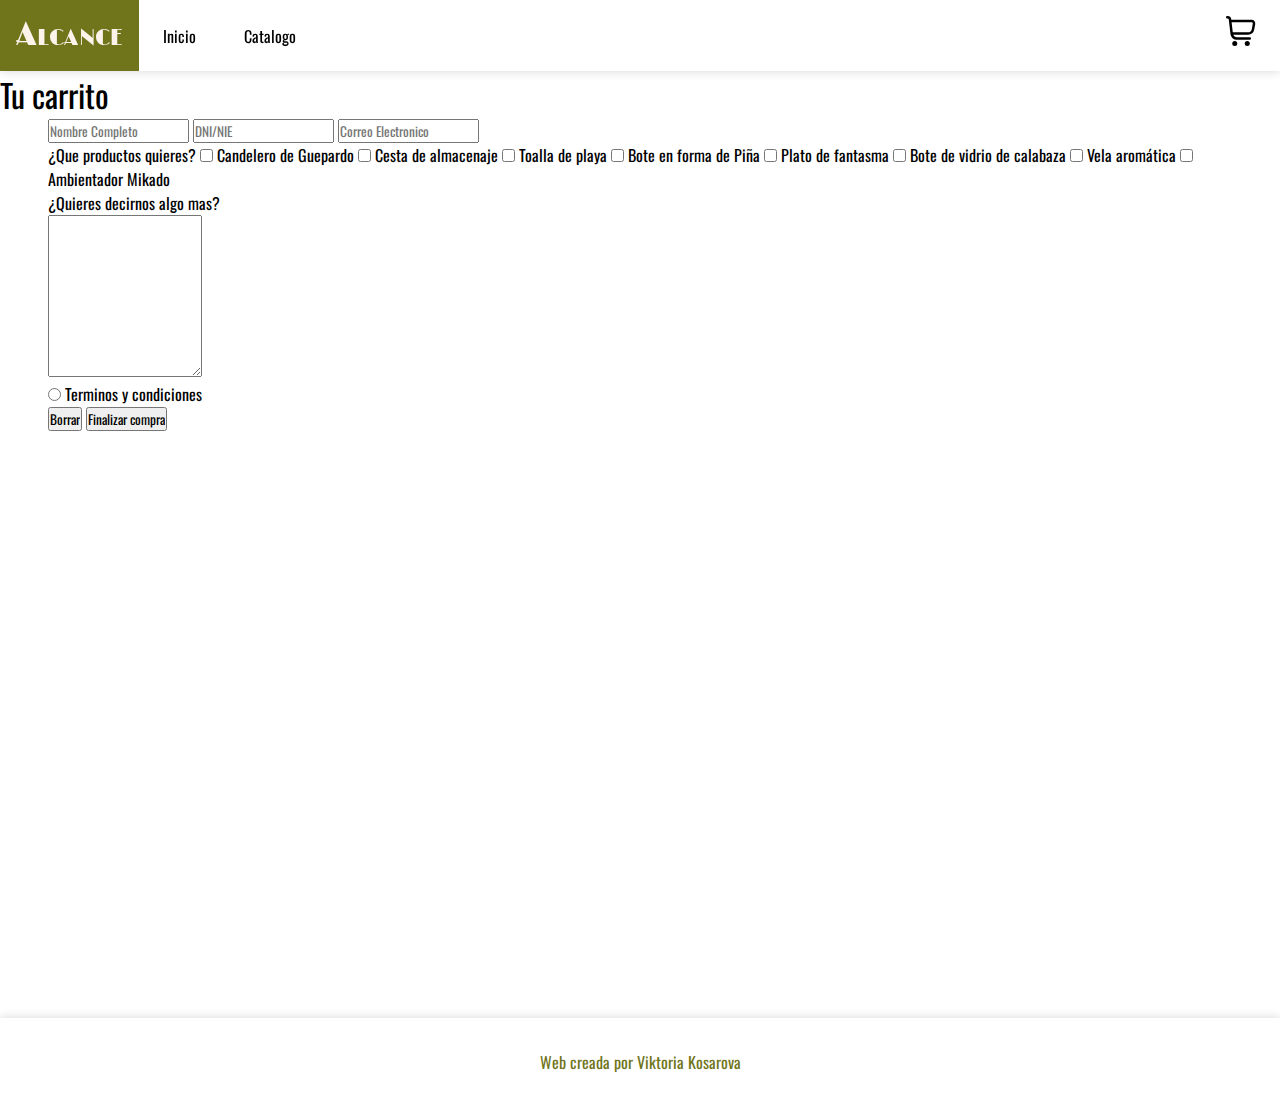
<file: cuentionario.html>
<!DOCTYPE html>
<html lang="es">
<head>
    <meta charset="UTF-8">
    <meta name="viewport" content="width=device-width, initial-scale=1.0">
    <title>AlCance - Comprar</title>
    <link rel="stylesheet" href="/styles/style.css">
</head>
<body>
    <header>
        <nav>
            <div class="logo">Alcance</div>
            <div>
               <ul>
                <li><a href="index.html">Inicio</a></li>
                <li><a href="productos.html">Catalogo</a></li>
                </ul>
                <a href="cuentionario.html">
                    <img src="images/iconos/carrito-de-compras.svg" alt="carrito de compra" width="30">
                </a> 
            </div>
        </nav>
    </header>
    <main>
        <h1 class="logo-alcance">Tu carrito</h1>
        <form class="section" id="formulario-compra" action="#">
                <input type="text" name="name" id="name" placeholder="Nombre Completo" class="div__input-basico">
        
                <input type="text" name="dni" id="dni" class="div__input-basico" placeholder="DNI/NIE">  
         
                <input type="email" name="email" id="email" placeholder="Correo Electronico" class="div__input-basico"> 
          
            <div class="div__seleccionar-producto">
                <span>¿Que productos quieres?</span>
                <input type="checkbox" name="candelabroGuepardo" id="candelabroGuepardo" value="candelabroGuepardo">
                <label for="candelabroGuepardo">Candelero de Guepardo</label>

                <input type="checkbox" name="cestaAlmacenaje" id="cestaAlmacenaje" value="cestaAlmacenaje">
                <label for="cestaAlmacenaje">Cesta de almacenaje</label>

                <input type="checkbox" name="toallaPlaya" id="toallaPlaya" value="toallaPlaya">
                <label for="toallaPlaya">Toalla de playa</label>

                <input type="checkbox" name="botePina" id="botePina" value="botePina">
                <label for="botePina">Bote en forma de Piña</label>
                
                <input type="checkbox" name="platoFantasma" id="platoFantasma" value="platoFantasma">
                <label for="platoFantasma">Plato de fantasma</label>
        
                <input type="checkbox" name="boteCalabaza" id="boteCalabaza" value="boteCalabaza">
                <label for="boteCalabaza">Bote de vidrio de calabaza</label>

                <input type="checkbox" name="velaAromatica" id="velaAromatica" value="velaAromatica">
                <label for="velaAromatica">Vela aromática</label>

                <input type="checkbox" name="ambientadorMikado" id="ambientadorMikado" value="ambientadorMikado">
                <label for="ambientadorMikado">Ambientador Mikado</label>
            </div>
            <div class="div__comentario">
                <label for="productsBuy"><b>¿Quieres decirnos algo mas?</b></label><br>
                <textarea name="productsBuy" id="productsBuy" cols="22" rows="8"></textarea> 
            </div>
            <div>
                <input type="radio" id="terminosCondiciones" name="terminosCondiciones">
                <label for="terminosCondiciones">Terminos y condiciones</label> 
            </div>
            <div>
                <input type="reset" value="Borrar">
                <input type="submit" value="Finalizar compra"> 
            </div>
            
        </form>
    </main>

    <footer>
        <span>Web creada por Viktoria Kosarova</span>
    </footer>
</body>
</html>
</file>
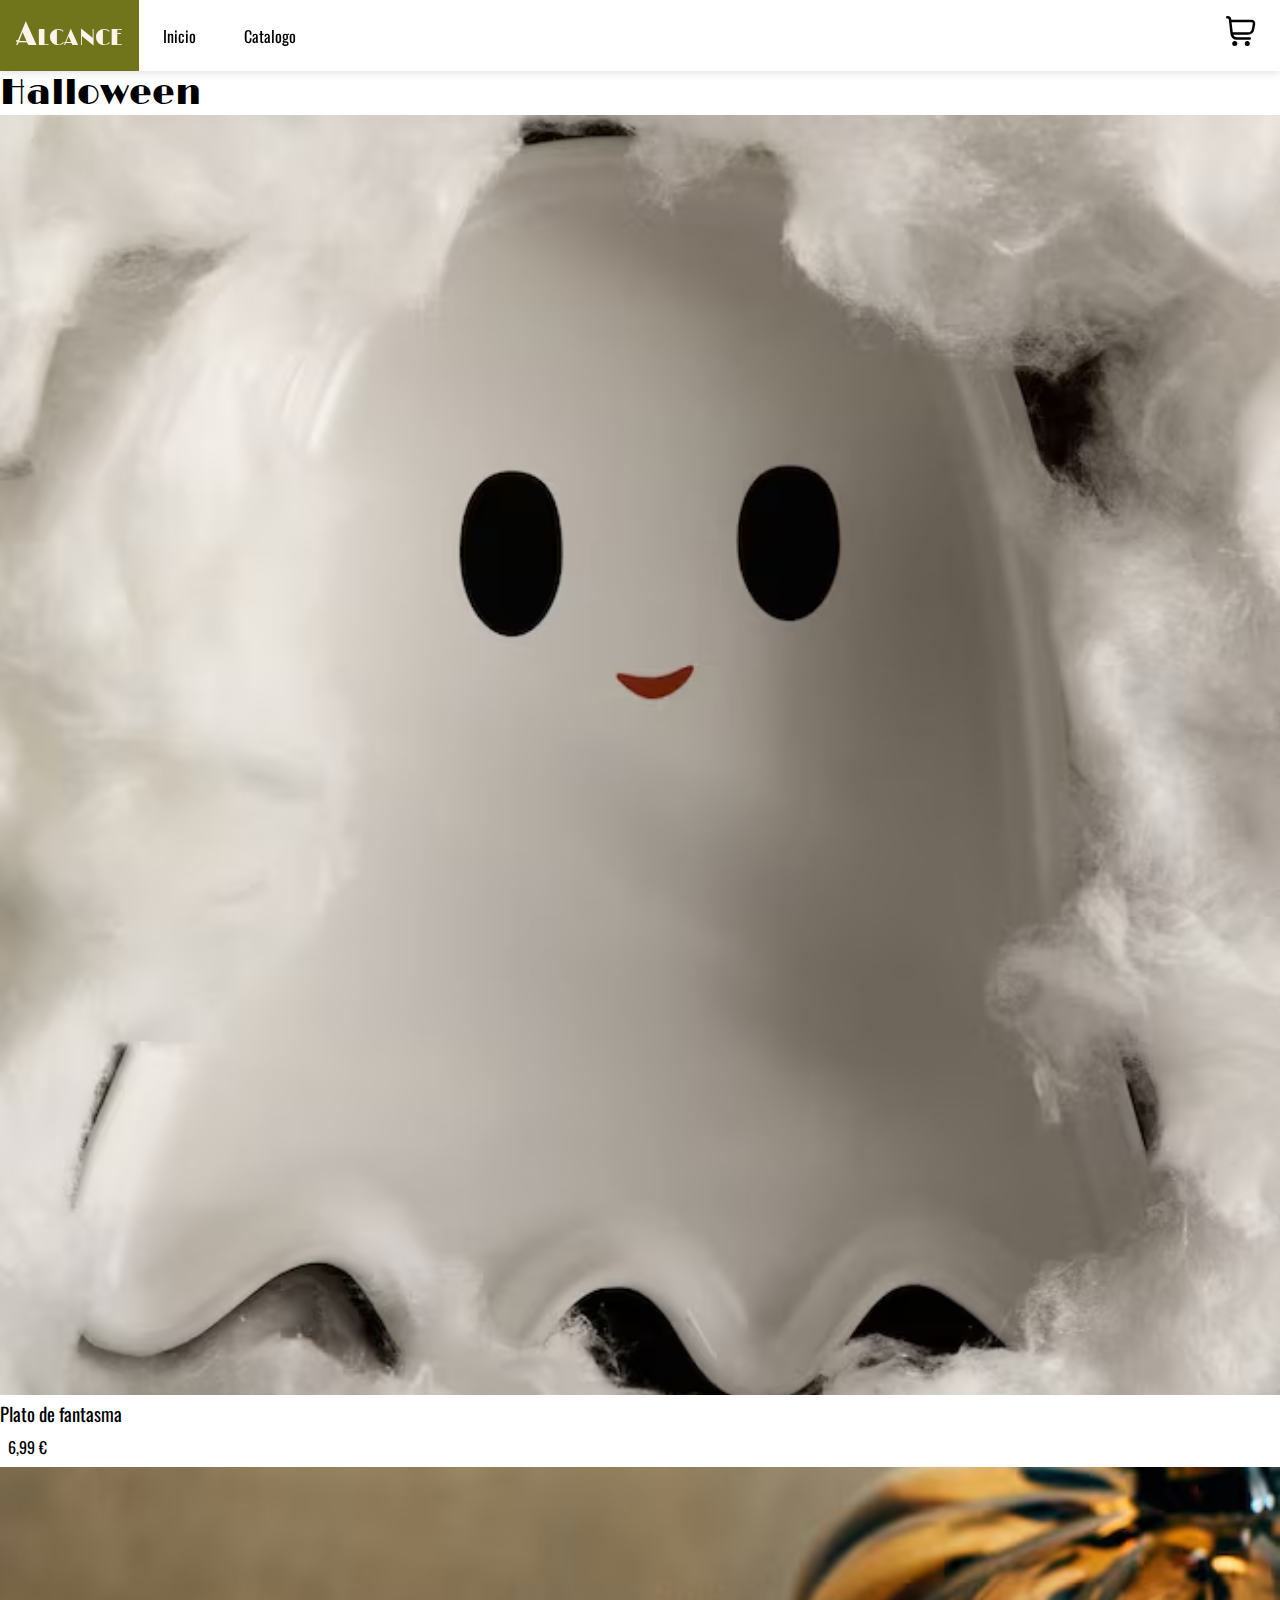
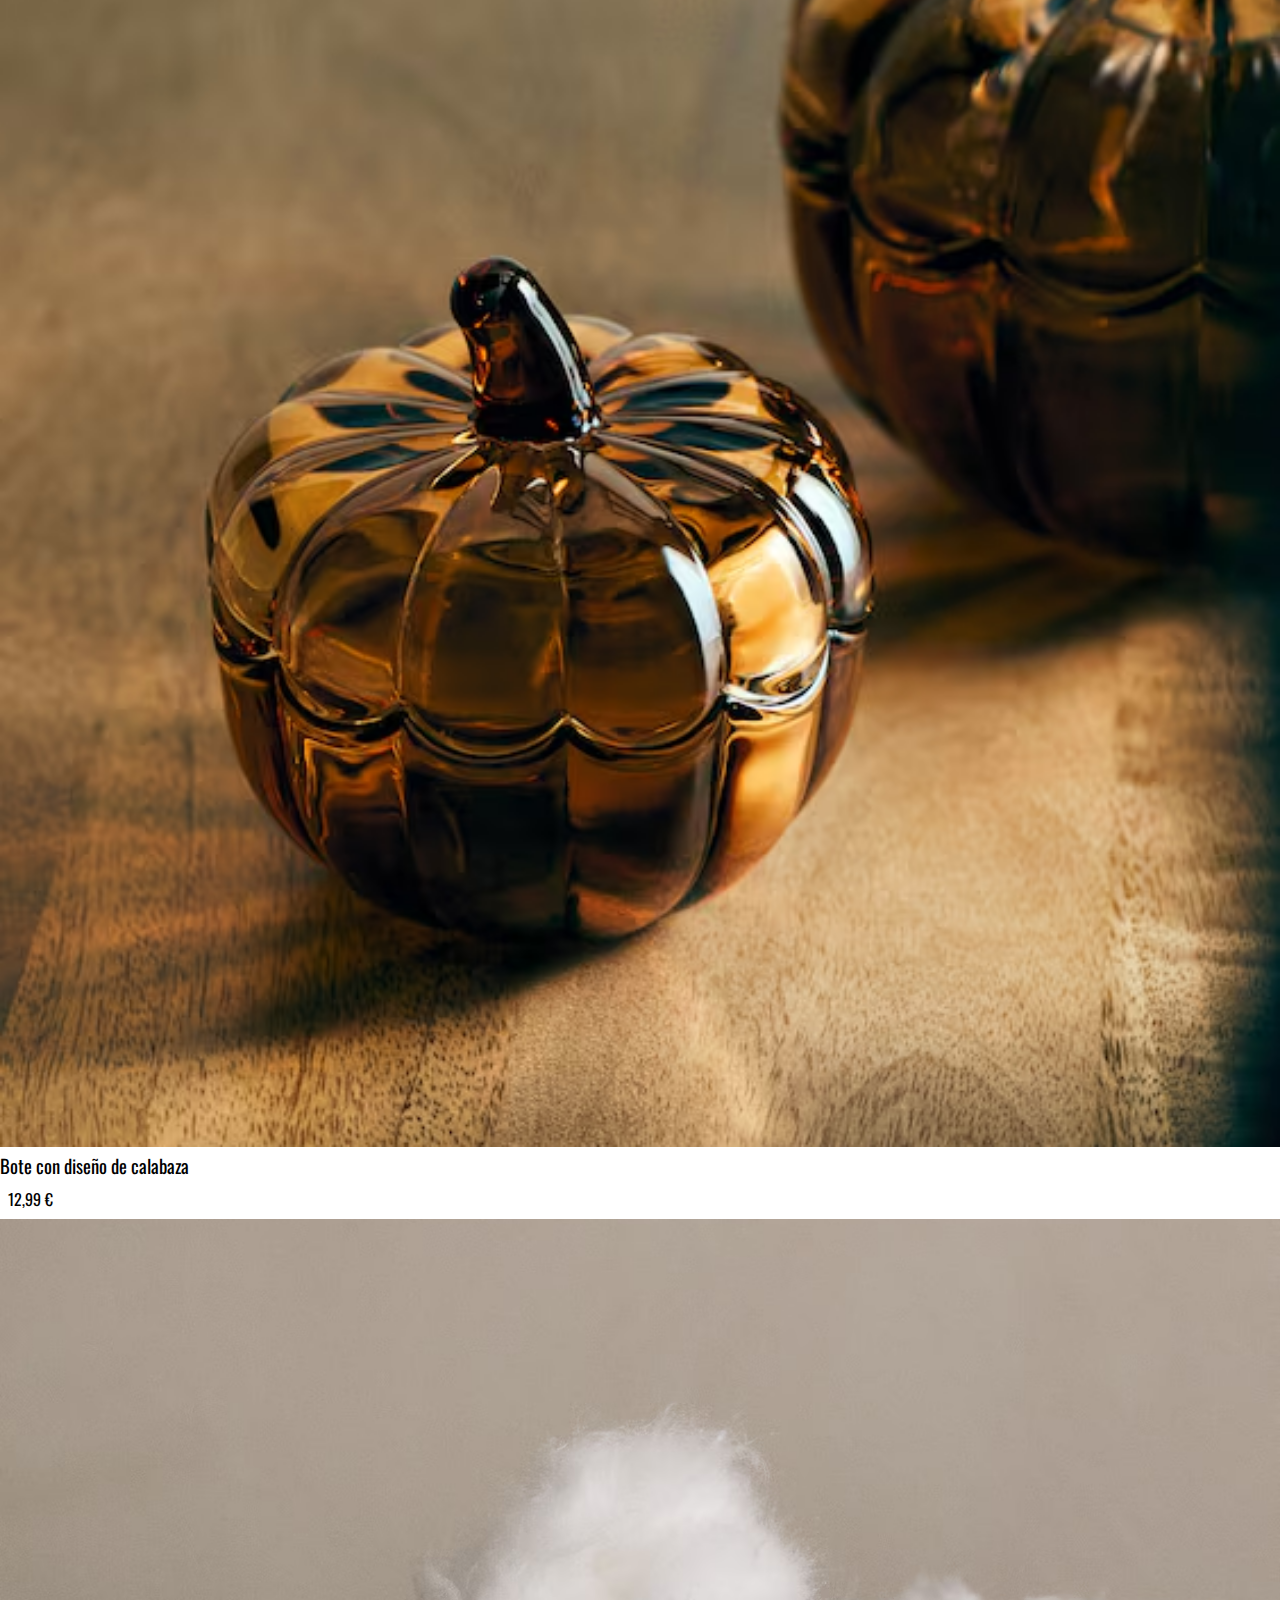
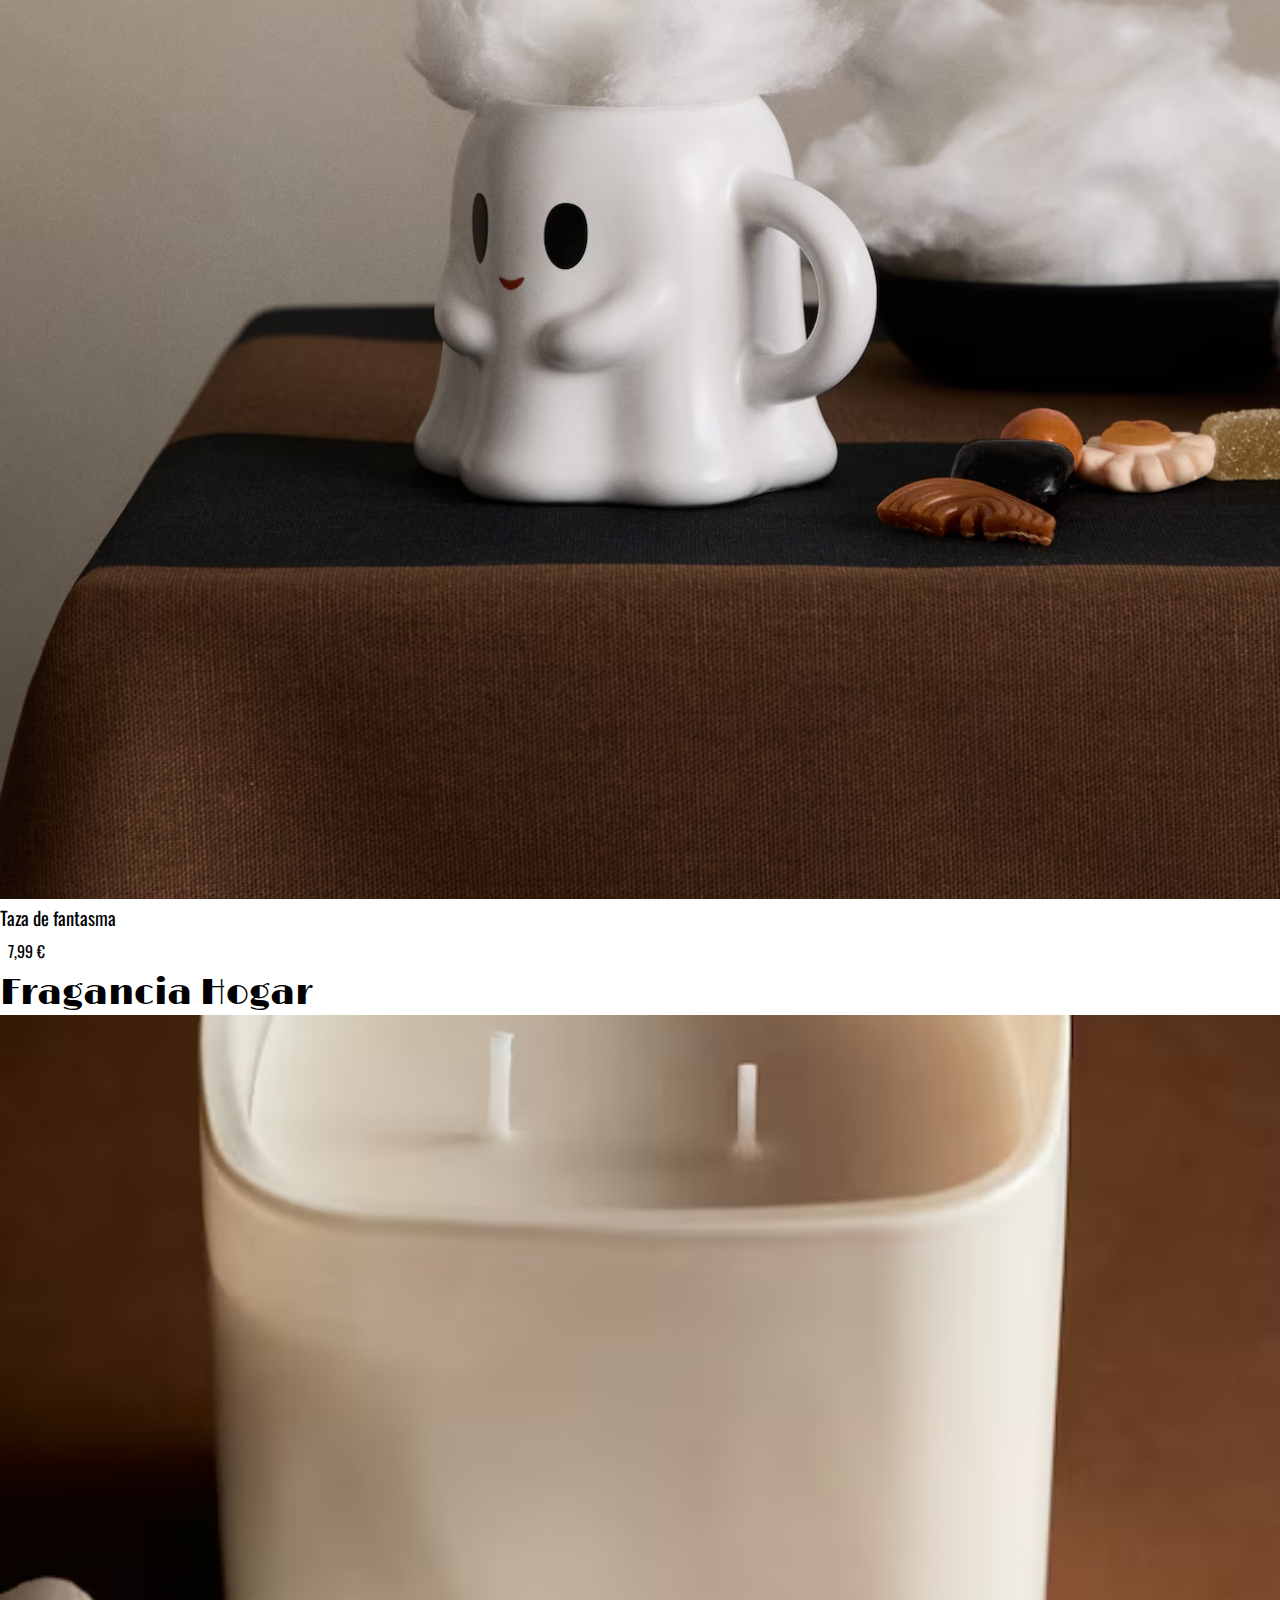
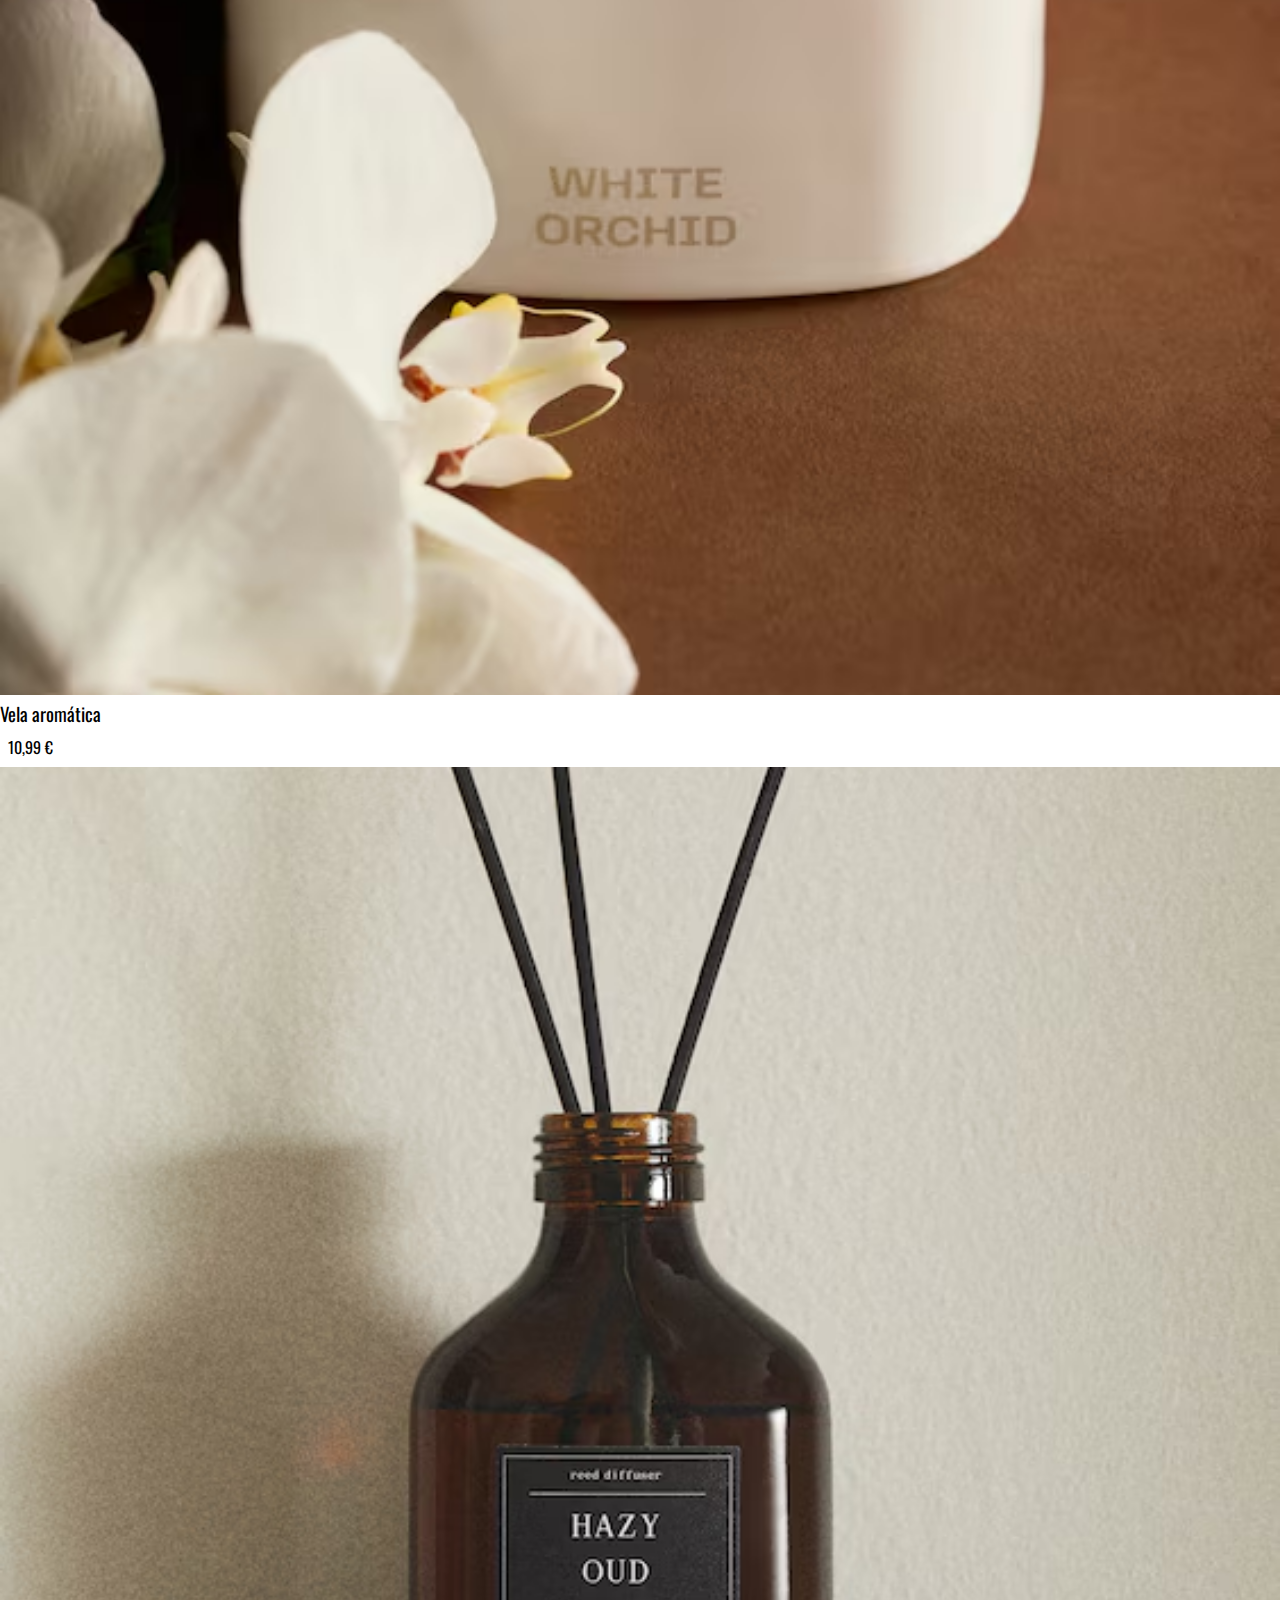
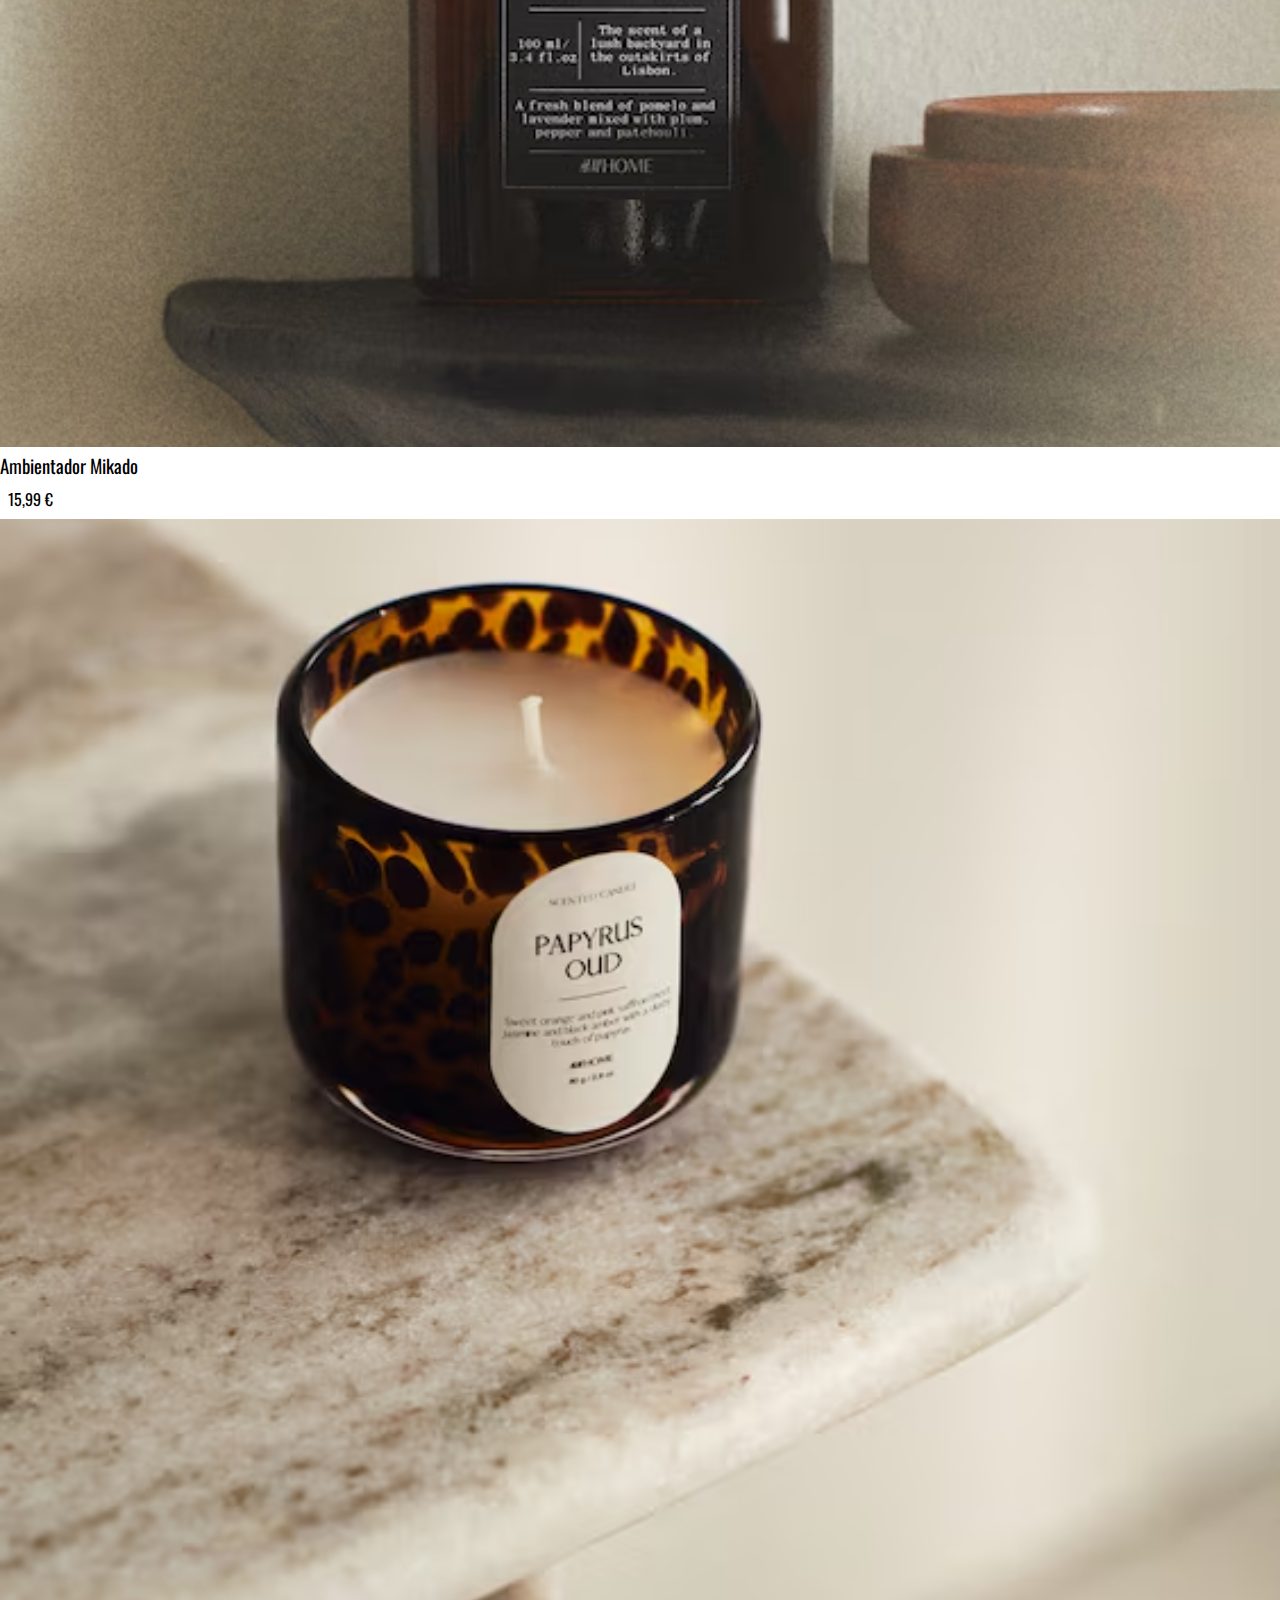
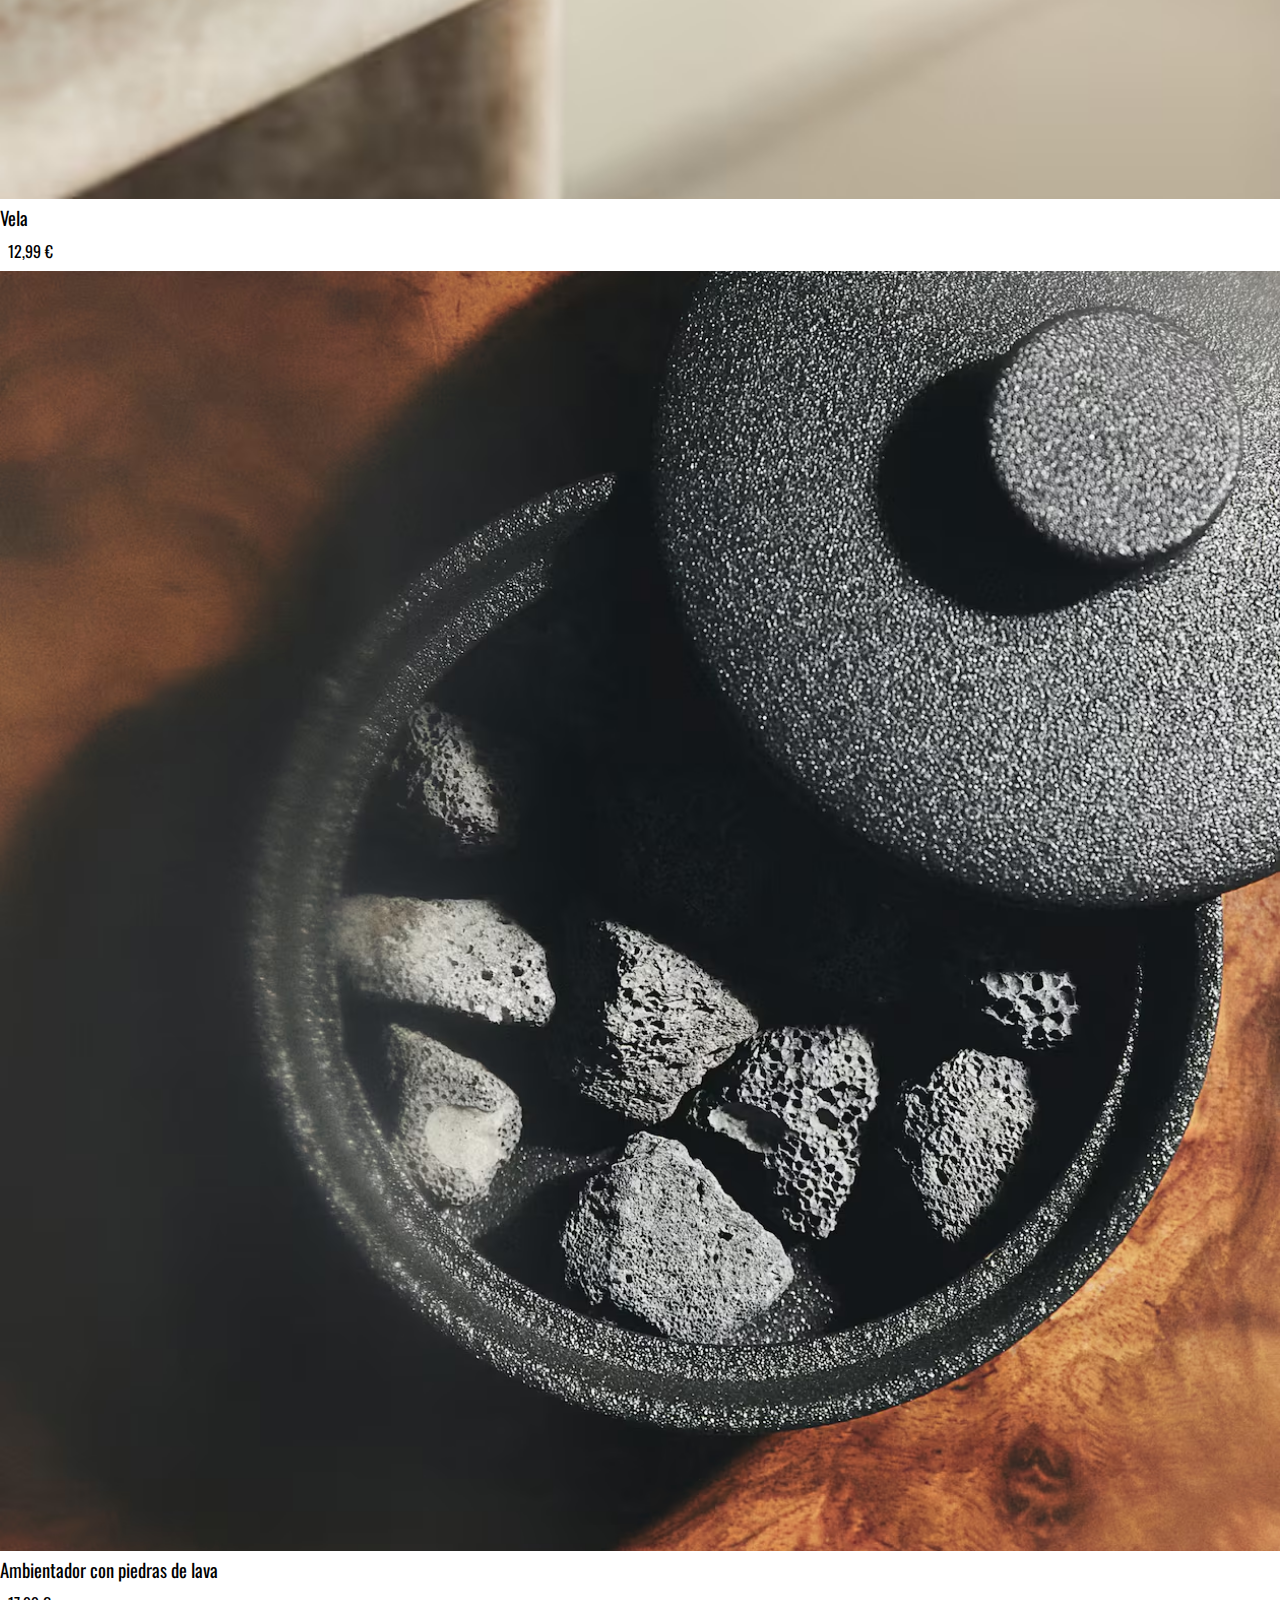
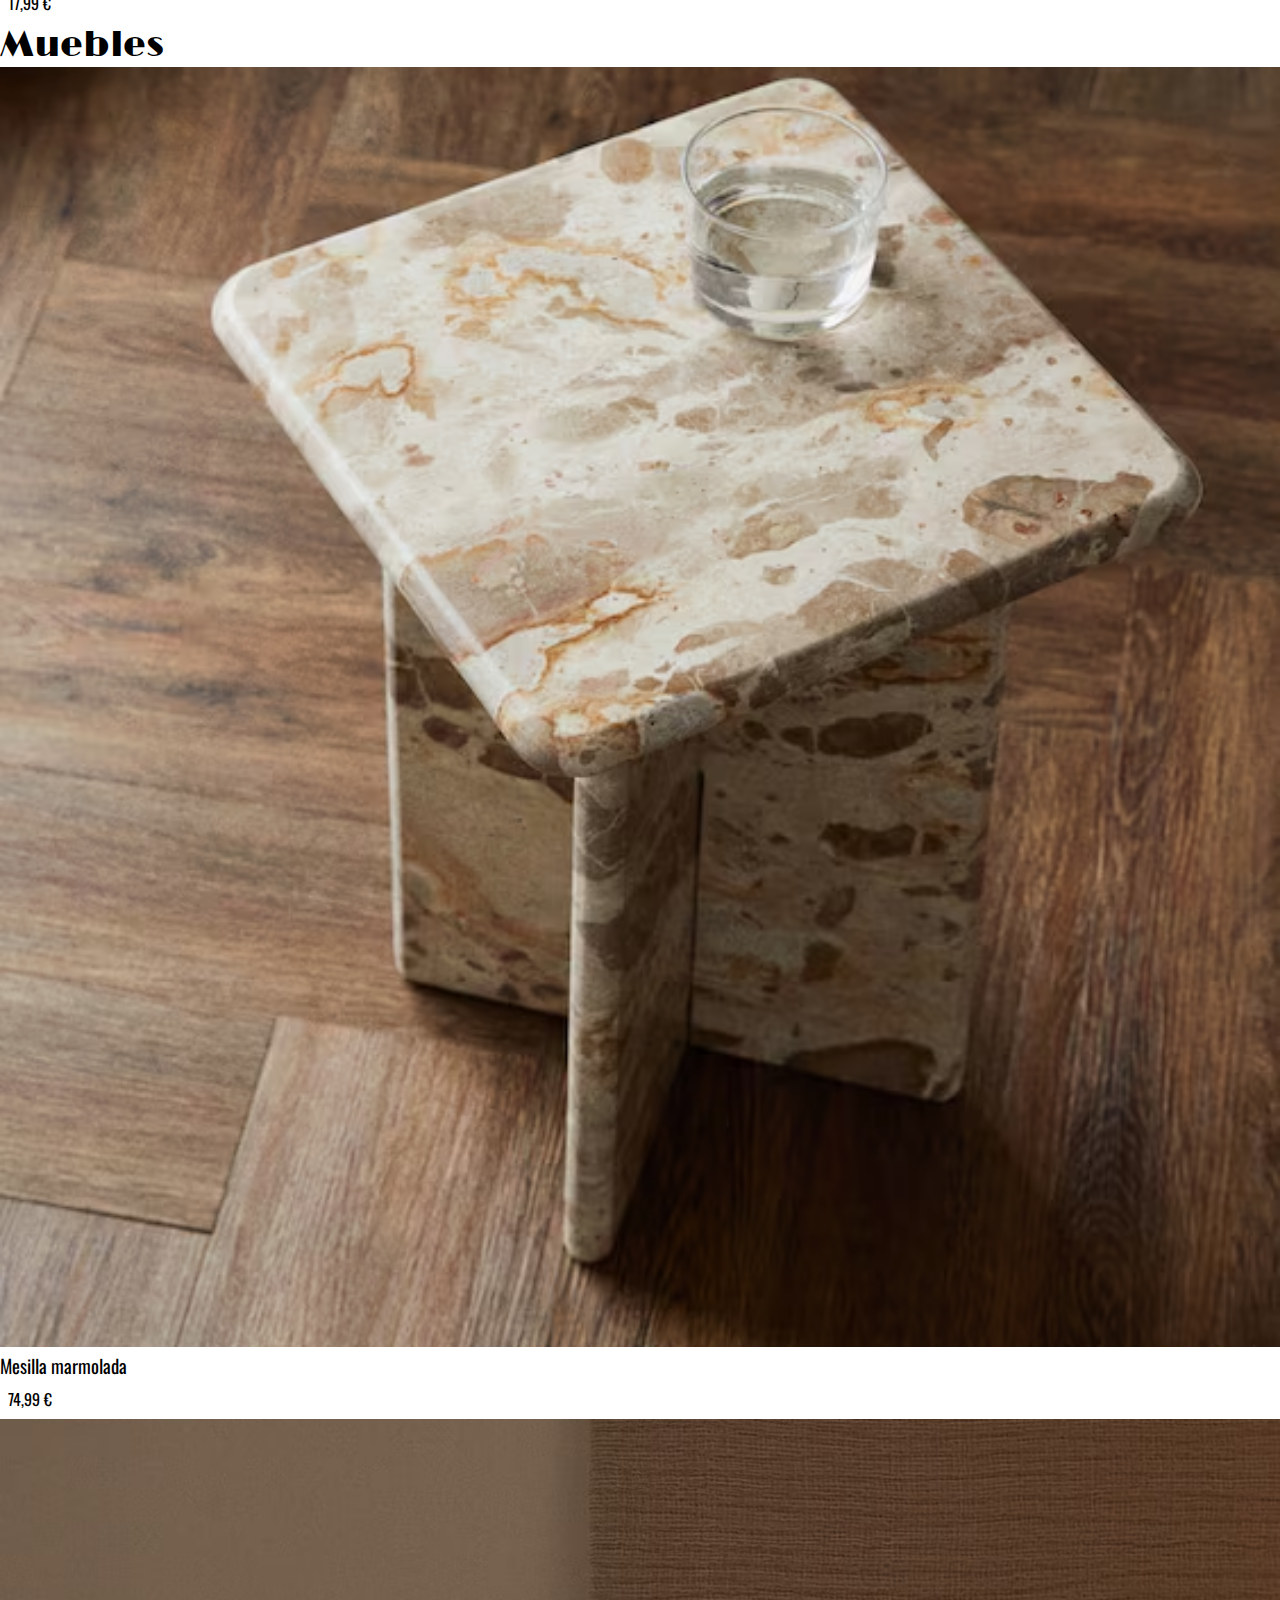
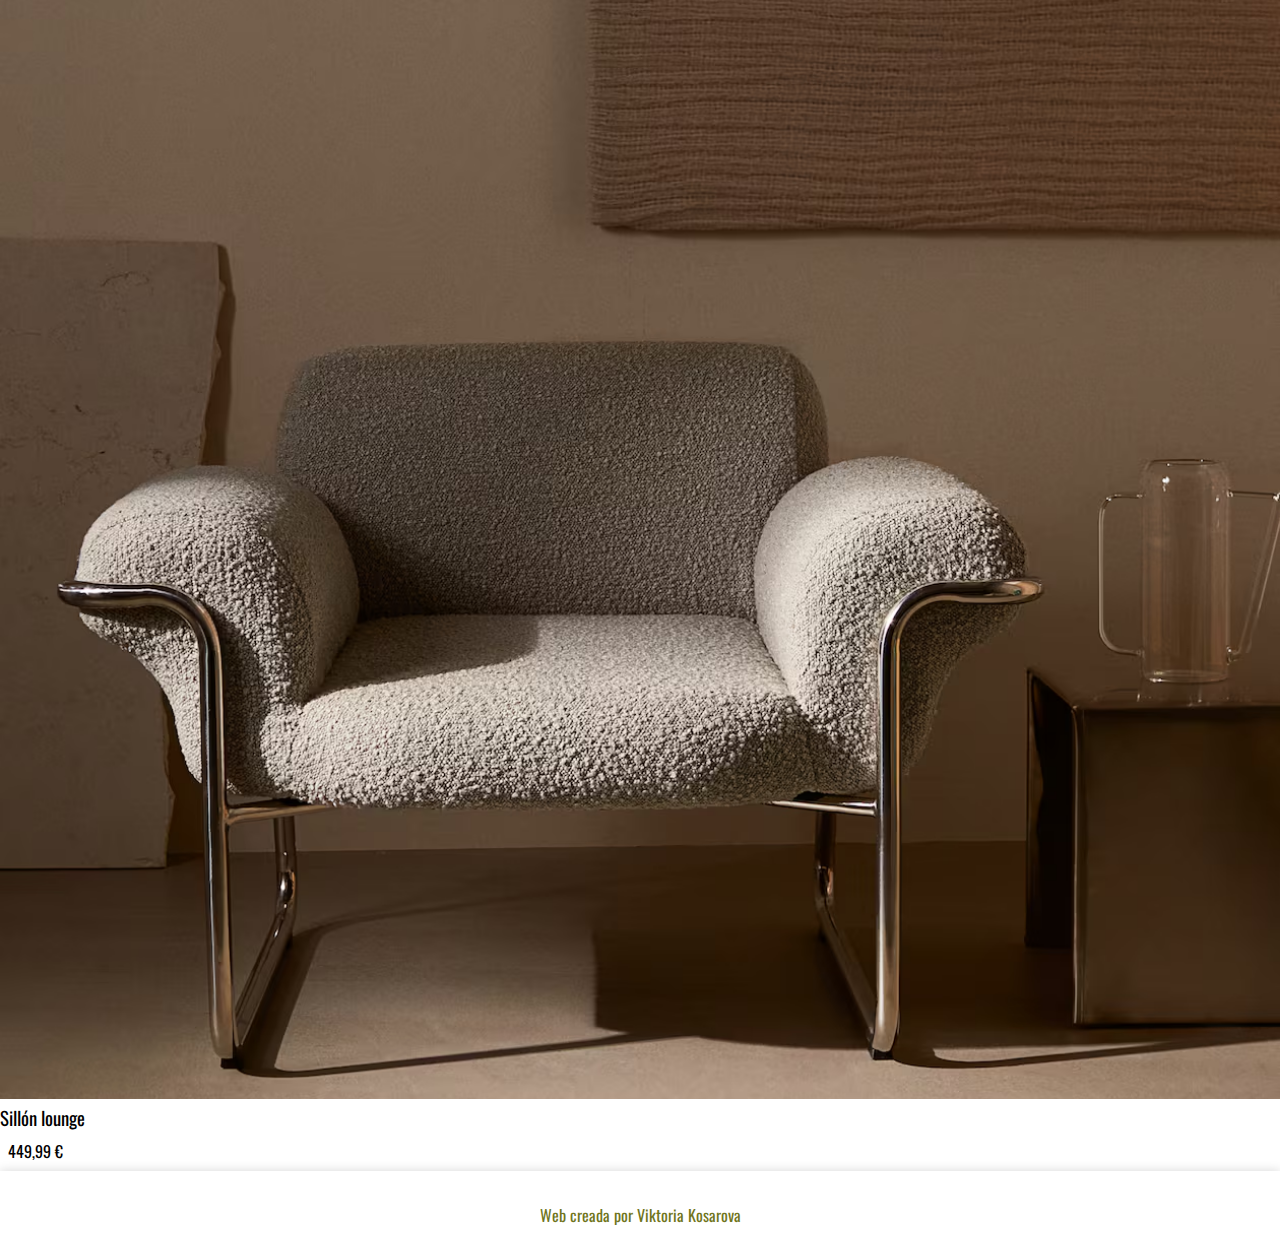
<file: productos.html>
<!DOCTYPE html>
<html lang="es">
<head>
    <meta charset="UTF-8">
    <meta name="viewport" content="width=device-width, initial-scale=1.0">
    <title>AlCance - Productos</title>
    <link rel="stylesheet" href="/styles/style.css">
    <link rel="stylesheet" href="/styles/styleMain.css">
    <link rel="stylesheet" href="/styles/styleNovedades.css">
    <link rel="stylesheet" href="/styles/styleAbout-us.css">
</head>
<body>
    <header>
        <nav>
            <div class="logo">Alcance</div>
            <div>
               <ul>
                <li><a href="index.html">Inicio</a></li>
                <li><a href="productos.html">Catalogo</a></li>
                </ul>
                <a href="cuentionario.html">
                    <img src="images/iconos/carrito-de-compras.svg" alt="carrito de compra" width="30">
                </a> 
            </div>
        </nav>
    </header>
    <main id="catalogo">
        <!-- <h1><span>AlCance</span> - catalogo</h1> -->
        <section class="section__products">
            <h2><span>Halloween</span></h2>
            <div class="div__products">
                <div class="div__product-card">
                    <img src="/images/productos/halloween/plato-fantasma.avif" alt="Plato con forma de fantasma" class="img__cuadrada">
                    <div>
                        <h3>Plato de fantasma</h3>
                        <div class="price">6,99 &#8364;</div>
                    </div>
                </div>
                <div class="div__product-card">
                    <img src="/images/productos/halloween/tarroCalabaza.avif" alt="Tarro con forma de calabaza" class="img__cuadrada">
                    <div>
                        <h3>Bote con diseño de calabaza</h3>
                        <div class="price">12,99 &#8364;</div>
                    </div>
                </div>
                <div class="div__product-card">
                    <img src="/images/productos/halloween/taza-fantasma.avif" alt="Taza con forma de fantasma" class="img__cuadrada">
                    <div>
                        <h3>Taza de fantasma</h3>
                        <div class="price">7,99 &#8364;</div>
                    </div>
                </div>
            </div>
        </section>
        <section class="section__products">
            <h2><span>Fragancia Hogar</span></h2>
            <div class="div__products">
                <div class="div__product-card">
                    <img src="/images/productos/lineaFija/velaOrchid.avif" alt="Vela con olor a orquidea" class="img__cuadrada">
                    <div>
                        <h3>Vela aromática</h3>
                        <div class="price">10,99 &#8364;</div>
                    </div>
                </div>
                <div class="div__product-card">
                    <img src="/images/productos/lineaFija/ambientadorMikado.avif" alt="Producto ambientador formato mikado" class="img__cuadrada">
                    <div>
                        <h3>Ambientador Mikado</h3>
                        <div class="price">15,99 &#8364;</div>
                    </div>
                </div>
                <div class="div__product-card">
                    <img src="/images/productos/lineaFija/vela.avif" alt="Vela basica" class="img__cuadrada">
                    <div>
                        <h3>Vela</h3>
                        <div class="price">12,99 &#8364;</div>
                    </div>
                </div>
                <div class="div__product-card">
                    <img src="/images/productos/lineaFija/ambientado-piedra.avif" alt="Ambientador con piedras de lava" class="img__cuadrada">
                    <div>
                        <h3>Ambientador con piedras de lava</h3>
                        <div class="price">17,99 &#8364;</div>
                    </div>
                </div>
            </div>
        </section>
        <section class="section__products">
            <h2><span>Muebles</span></h2>
            <div class="div__products">
                <div class="div__product-card">
                    <img src="/images/productos/lineaFija/mesa.avif" alt="Mesilla de cafe marmolada" class="img__cuadrada">
                    <div>
                        <h3>Mesilla marmolada</h3>
                        <div class="price">74,99 &#8364;</div>
                    </div>
                </div>
                <div class="div__product-card">
                    <img src="/images/productos/lineaFija/sillon.avif" alt="Sillon individual con estructura metalica" class="img__cuadrada">
                    <div>
                        <h3>Sillón lounge</h3>
                        <div class="price">449,99 &#8364;</div>
                    </div>
                </div>
            </div>
        </section>
    </main>
    <footer>
        <span>Web creada por Viktoria Kosarova</span>
    </footer>
</body>
</html>
</file>
<file: styles/style.css>
@import url('https://fonts.googleapis.com/css2?family=Gravitas+One&family=Limelight&display=swap');
@import url('https://fonts.googleapis.com/css2?family=Oswald:wght@200..700&display=swap');
:root{
    --verde: #70751C;
    --verde-oscuro: #44470c;
    --beige: #FCF3EB;
    --marron: #492913;
    /*--sombra: #4929133b;*/
    --sombra: rgba(0,0,0,0.16);
}
*{
    margin: 0;
    padding: 0;
    box-sizing: content-box;
    font-family: Arial, Helvetica, sans-serif;
    font-family: "Oswald", sans-serif;
    font-weight:400;

}
body{
    display: grid;
    grid-template-rows: auto 1fr auto;
    min-height: 100dvh;
}
header{
    box-shadow: 0px 0px 10px var(--sombra);
    position: sticky;
    top: 0;
    z-index: 100;
    background-color: #fff;
}
header > nav{
    display: flex;
    flex-direction: row;
    animation: inicioLogo 2s;
}
header > nav > div:last-child{
    width: 100%;
    display: flex;
    justify-content: space-between;
}
header > nav ul{
    list-style: none;
    display: flex;
    flex-direction: row;
    align-items: center;
}
header > nav a{
    padding: 1em 1.5em;
    color: #000;
    text-decoration: none;
}
.logo{
    font-size: 2em;
    font-family: "Limelight", sans-serif;
    font-variant: small-caps;
    background-color: var(--verde);
    color: var(--beige);
    padding: 0.5em;
}

footer{
    padding: 2em;
    color: var(--verde);
    text-align: center;
    box-shadow: 0px 0px 10px var(--sombra);
}

.section{
    min-height: 100vh;
    padding: 0 3em;
}

.section__portada{
    height: 90vh;
    background-image: url('images/productos/habitaculos/diseno-de-interiores-con-marcos-de-fotos-y-sofa.jpg');
    background-size: cover;
    background-position: left;
    background-repeat: no-repeat;
    box-shadow: 0px 0px 10px 0px var(--sombra);
}
.section__portada > div{
    /* padding: 1em 2em; */
    background-color: #492c1844;
    backdrop-filter: blur(4px);
    height: 90vh;
    display: flex;
    flex-direction: column;
    align-items: start;
}
.section__portada div h1{
    text-align: left;
    transform: translateY(10vh);
    font-size: 4em;
    padding: 0 1em;
}
.section__portada div h1 span{
    font-family: "Limelight", sans-serif;
    padding: 0 0.3em;
}
.section__portada .boton{
    transform: translateY(10vh);
}
.boton{
    background-image: linear-gradient(90deg, #000, #000), linear-gradient(90deg, #000, #000);
    background-position: -10px 100%, 100% 100%;
    background-repeat: no-repeat;
    background-size: 0 1px, 100% 1px;
    transition: all .5s cubic-bezier(0.31, 0, 0.13, 1);
    text-decoration: none;
    background-color: transparent;
    border: none;
    font-size: 1.5em;
    padding: 0.5em;
    cursor: pointer;
    display: inline;
    height: auto;
    color: var(--marron);
    margin: 1em 3em;
    text-transform:capitalize;
    text-align: center;
}

.boton:hover{
    background-position: 0 100%, 110% 100%;
    background-size: 100% 100%, 0 100%;
    color: var(--beige);
}

.section__novedades{
    display: flex;
    flex-direction: column;
    justify-content: space-evenly;
    padding-top: 2em;
}
.section__novedades h2{
    padding-bottom: 1em;
}
h2 > span{
    font-family: "Limelight", sans-serif;
    font-size: 1.5em;
}
.div__images-novedades{
    display: flex;
    flex-direction: row;
    justify-content: space-around;
    align-items: center;
    margin: 2em;
    /* height: 90vh; */
}
.div__images-novedades > article{
    box-sizing: border-box;
    border-radius: 0 40%;
    position: relative; 
    padding: 0.6em;
    box-shadow: 0px 0px 10px 0px var(--sombra);
    cursor: pointer;
}
.div__images-novedades article img{
    border-radius: 0 40%;
    aspect-ratio: 1 / 1;
    width: 25vw;
    object-fit: cover;
}
.div__images-novedades article img:hover{
    box-shadow: 0px 0px 15px 10px var(--sombra);
}
.div__images-novedades > article > .price{
    position: absolute;
    bottom: 0;
    right: 0;
    padding: 0.5em;
    background-color: #fff;
    font-size: 1.5em;
    border-radius: 20px 0 0 0;
}

.section__abaut-us{
    background-color: var(--marron);
    height: 90vh;
    color: var(--beige);
    padding: 3em;
    display: flex;
    flex-direction: row;
    justify-content: space-around;
    align-items: center;
}
.section__abaut-us h2{
    font-family: "Limelight", sans-serif;
    font-size: 3em;
    padding: 0.3em 0;
}
.section__map{
    background-color: var(--verde);
    padding: 1em;
    display: flex;
    flex-direction: column;
    align-items: center;
}
.section__map h2{
    color: var(--beige);
    padding: 1em 0;
}
.div__parrafos{
    width: 40vw;
    display: flex;
    flex-direction: column;
}
.div__imagen-about-us{
    width: 35vw;
}
.img__cuadrada{
    width: 100%;
    object-fit: cover;
    aspect-ratio: 1 / 1;
}
.price{
    padding: 0.5em;
}
</file>
<file: styles/styleMain.css>
:root{
    --verde: #70751C;
    --beige: #FCF3EB;
    --marron: #492913;
    /*--sombra: #4929133b;*/
    --sombra: rgba(0,0,0,0.16);
}

.section__portada{
    height: 90vh;
    background-image: url('/images/productos/habitaculos/diseno-de-interiores-con-marcos-de-fotos-y-sofa.jpg');
    background-size: cover;
    background-position: left;
    background-repeat: no-repeat;
    box-shadow: 0px 0px 10px 0px var(--sombra);
}
.section__portada > div{
    /* padding: 1em 2em; */
    background-color: #492c1844;
    backdrop-filter: blur(4px);
    height: 90vh;
    display: flex;
    flex-direction: column;
    align-items: start;
}
.section__portada div h1{
    text-align: left;
    transform: translateY(10vh);
    font-size: 4em;
    padding: 0 1em;
}
.section__portada div h1 span{
    font-family: "Limelight", sans-serif;
    padding: 0 0.3em;
}
.boton{
    background-image: linear-gradient(90deg, #000, #000), linear-gradient(90deg, #000, #000);
    background-position: -10px 100%, 100% 100%;
    background-repeat: no-repeat;
    background-size: 0 1px, 100% 1px;
    transition: all .5s cubic-bezier(0.31, 0, 0.13, 1);
    text-decoration: none;
    background-color: transparent;
    border: none;
    font-size: 1.5em;
    padding: 0.5em;
    cursor: pointer;
    display: inline;
    height: auto;
    transform: translateY(10vh);
    color: var(--marron);
    margin: 1em 3em;
    text-transform:capitalize;
}

.boton:hover{
    background-position: 0 100%, 110% 100%;
    background-size: 100% 100%, 0 100%;
    color: var(--beige);
}
</file>
<file: styles/styleNovedades.css>
:root{
    --verde: #70751C;
    --beige: #FCF3EB;
    --marron: #492913;
    /*--sombra: #4929133b;*/
    --sombra: rgba(0,0,0,0.16);
}

.section__novedades{
    padding: 0 3em;
    /* padding: 71px; */
    height: 100vh;
    display: flex;
    flex-direction: column;
    justify-content: space-evenly;
}
.section__novedades h2{
    padding-bottom: 1em;
}
.section__novedades h2 span{
    font-family: "Limelight", sans-serif;
    font-size: 1.5em;
}
.div__images-novedades{
    display: flex;
    flex-direction: row;
    justify-content: space-around;
    align-items: center;
    margin: 2em;
    /* height: 90vh; */
}
.div__images-novedades > article{
    box-sizing: border-box;
    border-radius: 0 40%;
    position: relative; 
    padding: 0.6em;
    box-shadow: 0px 0px 10px 0px var(--sombra);
    cursor: pointer;
}
.div__images-novedades article img{
    border-radius: 0 40%;
    aspect-ratio: 1 / 1;
    width: 25vw;
    object-fit: cover;
}
.div__images-novedades article img:hover{
    box-shadow: 0px 0px 15px 10px var(--sombra);
}
.div__images-novedades > article > .price{
    position: absolute;
    bottom: 0;
    right: 0;
    padding: 0.5em;
    background-color: #fff;
    font-size: 1.5em;
    border-radius: 20px 0 0 0;
}
</file>
<file: styles/styleAbout-us.css>
:root{
    --verde: #70751C;
    --beige: #FCF3EB;
    --marron: #492913;
    /*--sombra: #4929133b;*/
    --sombra: rgba(0,0,0,0.16);
}

.section__abaut-us{
    background-color: var(--marron);
    height: 90vh;
    color: var(--beige);
    padding: 3em;
    display: flex;
    flex-direction: row;
    justify-content: space-around;
    align-items: center;
}
.section__abaut-us h2{
    font-family: "Limelight", sans-serif;
    font-size: 3em;
    padding: 0.3em 0;
}
.div__parrafos{
    width: 40vw;
    display: flex;
    flex-direction: column;
}
.div__imagen-about-us{
    width: 35vw;
}
.div__imagen-about-us img{
    width: 100%;
    object-fit: cover;
    aspect-ratio: 1 / 1;
}
</file>
